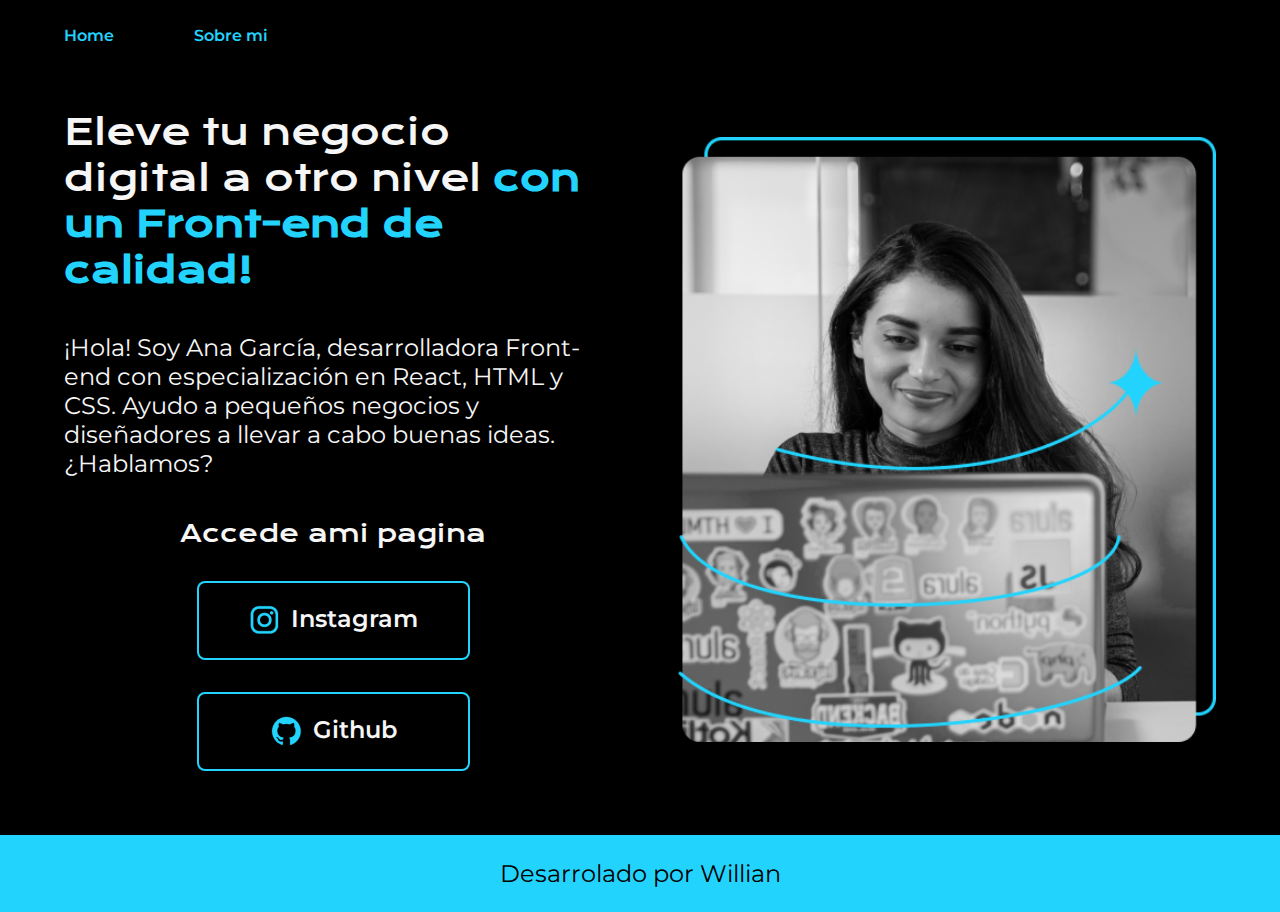
<file: index.html>
<!DOCTYPE html>
<html lang="es-pe">
<head>
    <meta charset="UTF-8">
    <meta name="viewport" content="width=device-width, initial-scale=1.0">
    <title>Portafolio</title>
    <link rel="stylesheet" href="/styles/style.css">
</head>
<body>
    <header class="header">
        <nav class="header_menu">
            <a class="header_menu_link" href="index.html">Home</a>
            <a class="header_menu_link" href="about.html">Sobre mi</a>
        </nav>
    </header>
    <main class="presentacion">
        <section class="presentacion_contenido">
            <h1 class="presentacion_titulo">Eleve tu negocio digital a otro nivel <strong class="titulo">con un Front-end 
            de calidad!</strong></h1>
            <p class="presentacion_texto">
            ¡Hola! Soy Ana García, desarrolladora Front-end 
            con especialización en React, HTML y CSS. Ayudo 
            a pequeños negocios y diseñadores a llevar a 
            cabo buenas ideas. ¿Hablamos?
            </p>
            <div class="presentacion_enlaces">
                <h2 class="presentacion_enlaces_subtitulo">Accede ami pagina</h2>
                <a class="presentacion_enlaces_link" href="https://www.instagram.com">
                    <img src="/assets/instagram.png">
                    Instagram</a>
                <a class="presentacion_enlaces_link" href="https://github.com">
                    <img src="/assets/github.png">Github</a>
            </div>
        </section>
            <img class="presentacion_imagen" src="/assets/Imagem.png" alt="Imagen de Ana Garcia Trabajando">
    </main>
    <footer class="footer">Desarrolado por Willian</footer>
</body>
</html>
</file>
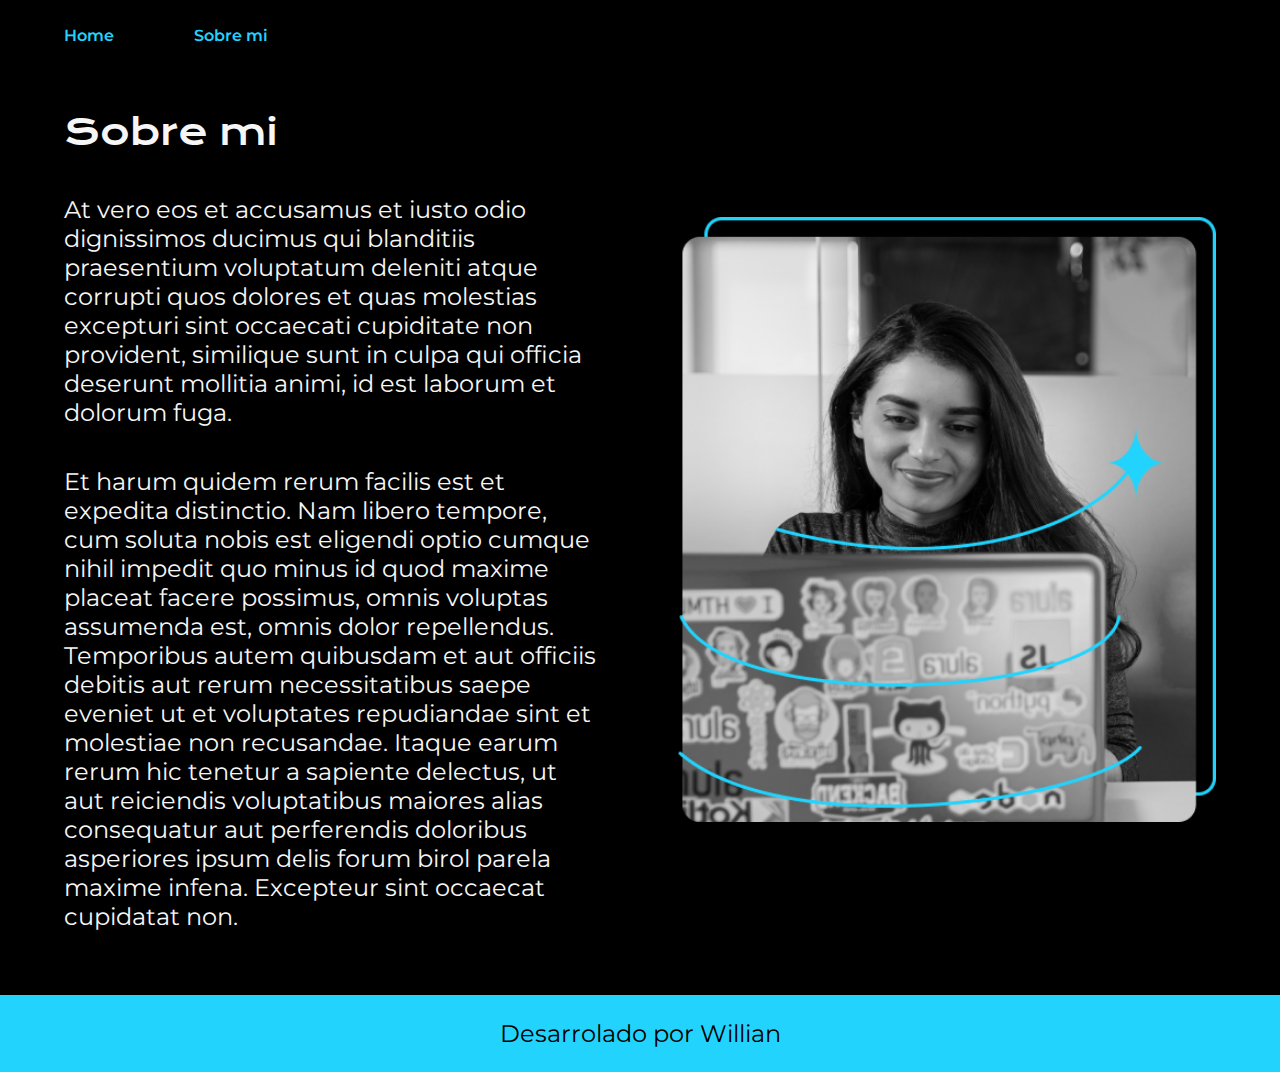
<file: about.html>
<!DOCTYPE html>
<html lang="es-pe">
<head>
    <meta charset="UTF-8">
    <meta name="viewport" content="width=device-width, initial-scale=1.0">
    <title>Sobre mi</title>
    <link rel="stylesheet" href="/styles/style.css">
</head>

<body>
    <header class="header">
        <nav class="header_menu">
            <a class="header_menu_link" href="index.html">Home</a>
            <a class="header_menu_link" href="about.html">Sobre mi</a>
        </nav>
    </header>
    <main class="presentacion">
        <section class="presentacion_contenido">
            <h1 class="presentacion_titulo">Sobre mi</h1>
            <p class="presentacion_texto">At vero eos et accusamus et iusto odio dignissimos ducimus qui blanditiis praesentium voluptatum deleniti atque corrupti quos dolores et quas molestias excepturi sint occaecati cupiditate non provident, similique sunt in culpa qui officia deserunt mollitia animi, id est laborum et dolorum fuga.</p>
            <p class="presentacion_texto">Et harum quidem rerum facilis est et expedita distinctio. Nam libero tempore, cum soluta nobis est eligendi optio cumque nihil impedit quo minus id quod maxime placeat facere possimus, omnis voluptas assumenda est, omnis dolor repellendus. Temporibus autem quibusdam et aut officiis debitis aut rerum necessitatibus saepe eveniet ut et voluptates repudiandae sint et molestiae non recusandae. Itaque earum rerum hic tenetur a sapiente delectus, ut aut reiciendis voluptatibus maiores alias consequatur aut perferendis doloribus asperiores ipsum delis forum birol parela maxime infena. Excepteur sint occaecat cupidatat non.</p>
        </section>
        <img class="presentacion_imagen" src="/assets/Imagem.png" alt="Imagen de Ana Garcia Trabajando">
    </main>
    <footer class="footer">Desarrolado por Willian</footer>
</body>
</html>
</file>
<file: styles/style.css>
@import url('https://fonts.googleapis.com/css2?family=Krona+One&family=Montserrat:ital,wght@0,100..900;1,100..900&display=swap');

:root{
    --color-primario: #000000;
    --color-secundario: #f6f6f6;
    --color-terciario: #22D4FD;
    --color-hover:#262626;
    --fuente-montserrat: 'Montserrat', sans-serif;
    --fuente-crona: "Krona One", sans-serif;
}

*{
    padding:0;
    margin:0;
}


body{
    box-sizing: border-box;
    background-color:var(--color-primario);
    color:var(--color-secundario);
}
.header{
    padding: 2% 0% 0% 5%;
}
.header_menu{
    display: flex;
    gap: 80px;

}
.header_menu_link{
    font-family:var(--fuente-montserrat);
    font: size 1.5rem;
    font-weight: 600;
    color:var(--color-terciario);
    text-decoration: none;
}


.titulo{
    color:var(--color-terciario);
    
}    
.presentacion{
    display: flex;
    align-items: center;
    padding: 5% 5%;
    gap: 75px;
    
}
.presentacion_contenido{
    width: 50%;
    display:flex;
    flex-direction: column;
    gap: 40px;
    justify-content: space-between;
}
.presentacion_titulo{
    font-size: 36px;
    font-family: var(--fuente-crona);
    font-weight: 400;
    
}
.presentacion_texto{
    font-size: 1.5rem;
    font-family: var(--fuente-montserrat);
    font-weight: 400;
    
}
.presentacion_enlaces{
    display: flex;
    justify-content: space-between;
    flex-direction: column;
    align-items: center;
    gap: 32px;
}
.presentacion_enlaces_link{
    width: 50%;

    text-align: center;
    padding: 21.5px 0 ;
    border-radius: 8px;
    font-family: var(--fuente-montserrat);
    font-size: 1.5rem;
    font-weight: 600;
    text-decoration: none;
    color: var(--color-secundario);
    justify-content: center;
    border: 2px solid var(--color-terciario);
    display: flex;
    gap: 10px;
}
.presentacion_enlaces_link:hover{
    background-color: var(--color-hover);
}
.presentacion_enlaces_subtitulo{
    font-family:var(--fuente-crona);
    font-size: 1.5rem;
    font-weight: 400;
}
.presentacion_imagen{
    width: 50%;
}
.footer{
    background-color: var(--color-terciario);
    padding: 24px;
    color: var(--color-primario);
    text-align: center;
    font-family: var(--fuente-montserrat);
    font-size: 1.5rem;
    font-weight: 400;
}
@media(max-width:1200px){
    .presentacion{
        flex-direction: column-reverse;
        padding: 5%;

    }
    .presentacion_contenido{
        width:auto;
    }
    .header{
        padding: 7%;
    }
    .header_menu{
        justify-content: center;
    }
    .presentacion_imagen{
        width: 90%;
    }
}
</file>
